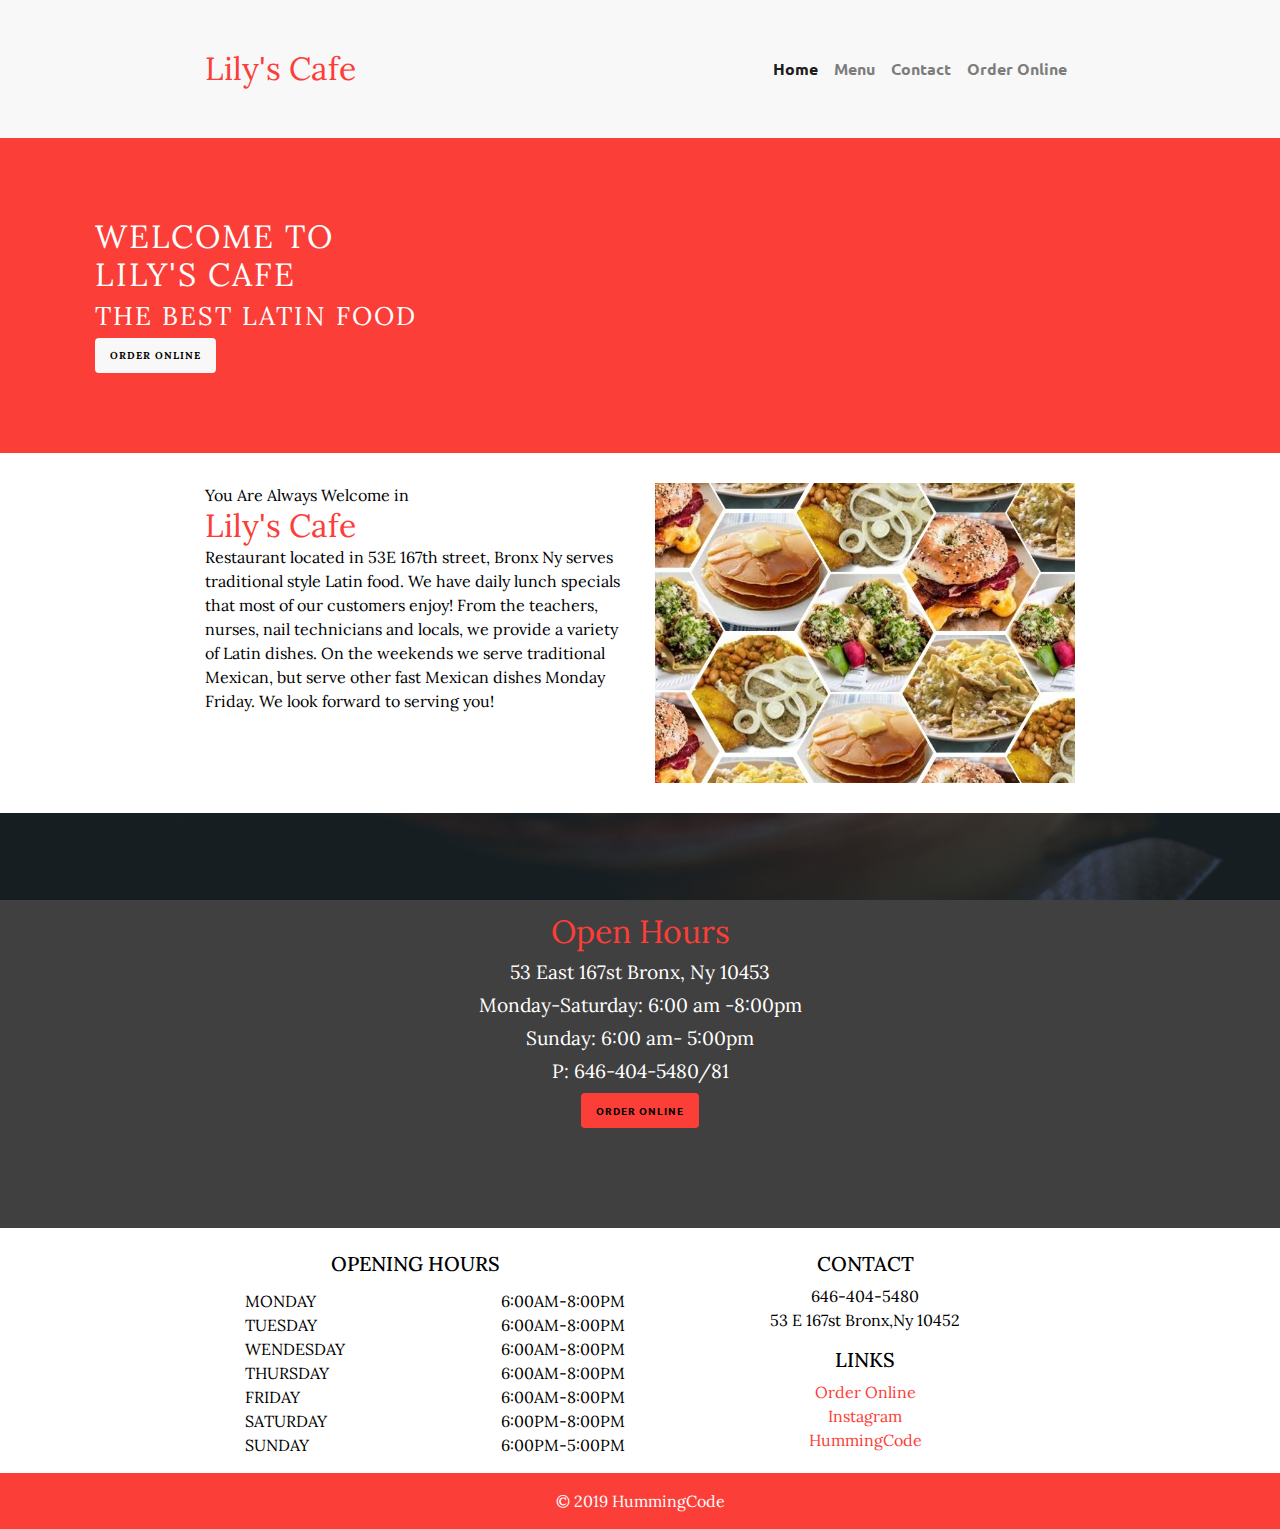
<file: index.html>
<!Doctype html>
<html>
	<head>
	    <meta charset="UTF-8">
		<meta name="viewport" content="width=device-width, initial-scale=1">
		<title>Lily'sCafe</title>
		<link rel="stylesheet" href="https://maxcdn.bootstrapcdn.com/bootstrap/4.0.0/css/bootstrap.min.css">
		<link href="https://fonts.googleapis.com/css?family=Lora|Ubuntu:400,700&display=swap" rel="stylesheet">
		<link rel="stylesheet" href="styleSept.css">
		
	</head>
	<body>
	<header>
	<!--
		<div class="container container-nav">
			<div class="site-title">
			<h1 class="nav-bar-title">Lily's Cafe</h1>
			<p class="subtitile"> Bronx,Ny</p>
			</div>
			<nav>
				<ul >
					<li><a href="index.html" class="current-page" >Home</a></li>
					<li><a href="menu.html" >Menu</a></li>
					<li><a href="#footer" >Contact</a></li>
					<li><a href="orderonline.html">Order Online</a></li>
				
				</ul>
			
			</nav>
		
		</div> <!--container --> 
		
		
		<!--Fixing the website navigation, 10/27/2019 LD -->
		 <nav class="navbar navbar-light navbar-expand-sm mb-0">
		  <div class="container">
			<a href="index.html" class="navbar-brand nav-bar-title">Lily's Cafe<a>
			<button class="navbar-toggler" type="button"
			  data-toggle="collapse" data-target="#myTogglerNav"
			  aria-controls="myTogglerNav"
			  aria-expanded="false" aria-label="Toggle navigation">
			  <span class="navbar-toggler-icon" id="nav-icon"></span>
			</button>

		 

			<div class="collapse navbar-collapse" id="myTogglerNav">
			  <div class="navbar-nav ml-sm-auto">
				<a class="nav-item nav-link active" href="index.html">Home</a>
				<a class="nav-item nav-link" href="menu.html" >Menu</a>
				
				
				<a class="nav-item nav-link" href="#footer">Contact</a>
				
				<a class="nav-item nav-link"  href="orderonline.html">Order Online</a>
				
				<!-- <a class="nav-item nav-link" href="resume.html">Resume</a> -->
				
			  </div><!-- navbar -->      
			</div><!-- collapse -->

		  </div><!-- container -->
		</nav><!-- nav -->
	
	</header>
	
	<section class="welcome">
		<div class="col col-md-12 col-lg-12 col-12 ">
			<h1 class="welcome-txt"> Welcome to</h1>
			<h2>Lily's Cafe<h2>
			<small>The best latin food</small>
			<br>
			<a class="btn btn-primary" href="orderonline.html">Order Online</a>
		</div>

	</section>
	
	<section class="about-section">
		<div class="container">
			<div class="row">
				<div class="col col-md-6 col-lg-6 col-12">
					<p> You Are Always Welcome in</p>
					<h2  class="welcome-lilys-title">Lily's Cafe</h2>
					<p>Restaurant located in 53E 167th street, Bronx Ny serves traditional style Latin food. We have daily lunch specials that most of our customers enjoy! From the teachers, nurses, nail technicians and locals, we provide a variety of Latin dishes. On the weekends we serve traditional Mexican, but serve other fast Mexican dishes Monday Friday. We look forward to serving you!</p>
				</div>
				
				
				<div class="col col-md-6 col-lg-6 col-12">
					<img class="img-responsive" src="imgs/hex_pic.jpg" alt="Hexagon with logos of hummingcode" style="height:100%; width:100%;">
				</div>
			</div>
			</div>
			
	</section>


		<div class="about-section container-fluid text-center bg-image hours-sec">
			<h1 class="welcome-lilys-title">Open Hours</h1>
			<h3>53 East 167st Bronx, Ny 10453</h3>
			<h4>Monday-Saturday: 6:00 am -8:00pm</h4>
			<h4>Sunday: 6:00 am- 5:00pm</h4>
			<h4 class="num">P: 646-404-5480/81</h4>
			<a class="btn btn-primary" id="btn-2" href="orderonline.html">Order Online</a>
		</div> 
		
				<footer id="footer" id="foot" class="page-footer font-small blue pt-4">

			<!-- Footer Links -->
			<div class="container ">

				<!-- Grid row -->
					<div class="row">

					<!-- Grid column -->
						<div class="col-md-6 mt-md-0 mt-3">

						<!-- Content -->
							<h5 class="text-uppercase footer-open">Opening Hours</h5>
							<ul>
								<li>MONDAY<span class="time"
								
								>6:00AM-8:00PM</span></li>
								<li>TUESDAY<span class="time">6:00AM-8:00PM</span></li>
								<li>WENDESDAY<span class="time" >6:00AM-8:00PM</span></li>
								<li>THURSDAY<span class="time">6:00AM-8:00PM</span></li>
								<li>FRIDAY<span class="time">6:00AM-8:00PM</span></li>
								<li>SATURDAY<span class="time">6:00PM-8:00PM</span></li>
								<li>SUNDAY<span class="time">6:00PM-5:00PM</span></li>
								
								
							
							</ul>

						</div>
					<!-- Grid column -->

						<hr class="clearfix w-100 d-md-none pb-3">

						<!-- Grid column -->
						<div class="col-md-6 mb-md-0 mb-3">
							<h5 class="text-uppercase text-center">Contact</h5>
							<ul class="list-unstyled text-center">
								<li>646-404-5480</li>
								<li>53 E 167st Bronx,Ny 10452</li>
								
							
							</ul>
						

							<!-- Links -->
							<h5 class="text-uppercase text-center">Links</h5>

							<ul class="list-unstyled text-center">
								<li>
									<a href="orderonline.html">Order Online</a>
								</li>
								<li>
									<a href="https://www.instagram.com/lilyscafebx/">Instagram</a>
								</li>
								<li>
									<a href="https://hummingcode.com/">HummingCode</a>
								</li>
							</ul>

						</div>
						<!-- Grid column -->

					</div>
			<!-- Grid row -->

			</div>
			<!-- Footer Links -->

			<!-- Copyright -->
			<div class="footer-copyright text-center py-3" >
			<a href="https://hummingcode.com"><p class="num" >© 2019 HummingCode </p></a>
			</div>
			<!-- Copyright -->

		</footer>
	
			
	

	
	
	
	
	
	
	
	
	<script src="https://ajax.googleapis.com/ajax/libs/jquery/3.4.1/jquery.min.js"></script>
	
	<script src="https://cdnjs.cloudflare.com/ajax/libs/popper.js/1.11.0/umd/popper.min.js"></script>
	<script src="https://maxcdn.bootstrapcdn.com/bootstrap/4.0.0/js/bootstrap.min.js"></script>
	</body>


</html>
</file>
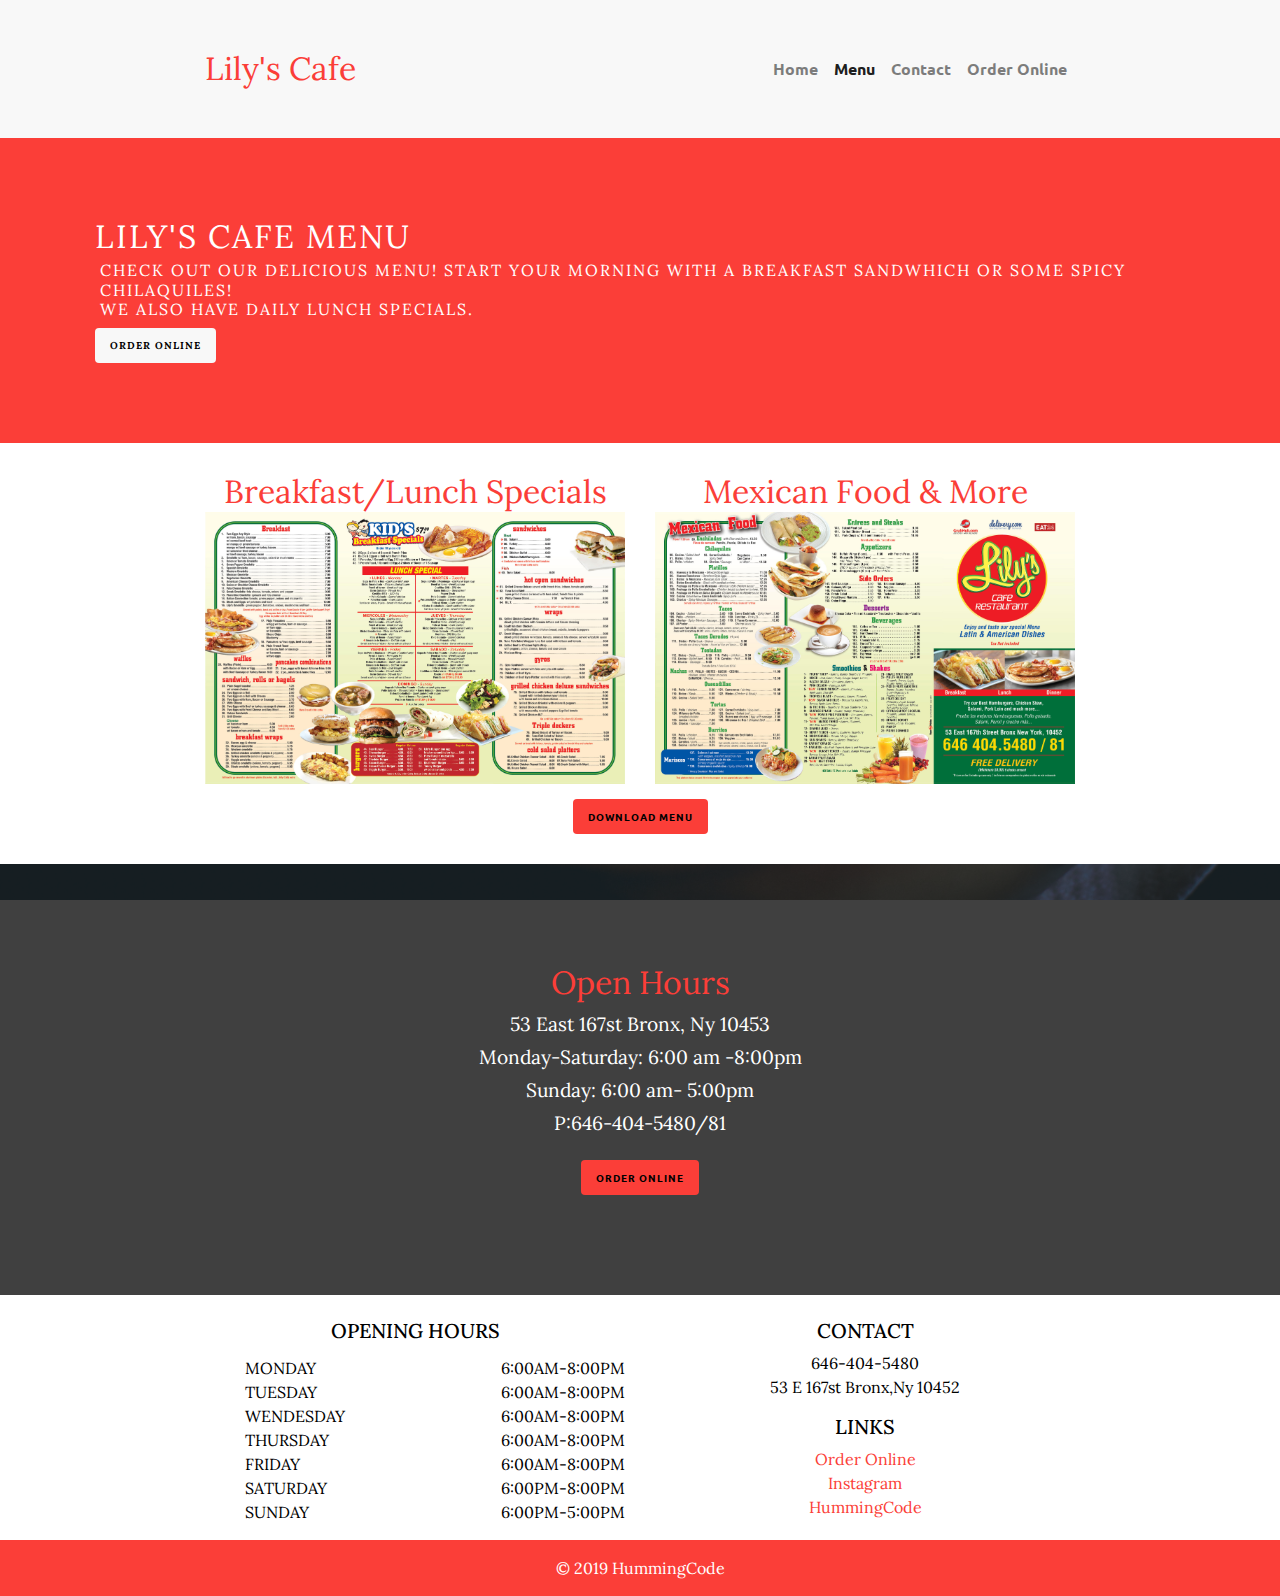
<file: menu.html>
<!Doctype html>
<html>
	<head>
	    <meta charset="UTF-8">
		<meta name="viewport" content="width=device-width, initial-scale=1">
		<title>LilysCafe</title>
		<link rel="stylesheet" href="https://maxcdn.bootstrapcdn.com/bootstrap/4.0.0/css/bootstrap.min.css">
		<link href="https://fonts.googleapis.com/css?family=Lora|Ubuntu:400,700&display=swap" rel="stylesheet">
		<link rel="stylesheet" href="styleSept.css">
		
	</head>
	<body>
	<header>
	<!--
		<div class="container container-nav">
			<div class="site-title">
			<h1 class="nav-bar-title">Lily's Cafe</h1>
			<p class="subtitile"> Bronx,Ny</p>
			</div>
			<nav>
				<ul >
					<li><a href="index.html" class="current-page" >Home</a></li>
					<li><a href="menu.html" >Menu</a></li>
					<li><a href="#footer" >Contact</a></li>
					<li><a href="orderonline.html">Order Online</a></li>
				
				</ul>
			
			</nav>
		
		</div> <!--container --> 
		
		
		<!--Fixing the website navigation, 10/27/2019 LD -->
		 <nav class="navbar navbar-light navbar-expand-sm mb-0">
		  <div class="container">
			<a href="index.html" class="navbar-brand nav-bar-title">Lily's Cafe<a>
			<button class="navbar-toggler" type="button"
			  data-toggle="collapse" data-target="#myTogglerNav"
			  aria-controls="myTogglerNav"
			  aria-expanded="false" aria-label="Toggle navigation">
			  <span class="navbar-toggler-icon" id="nav-icon"></span>
			</button>

		 

			<div class="collapse navbar-collapse" id="myTogglerNav">
			  <div class="navbar-nav ml-sm-auto">
				<a class="nav-item nav-link " href="index.html">Home</a>
				<a class="nav-item nav-link active" href="menu.html" >Menu</a>
				
				
				<a class="nav-item nav-link" href="#footer">Contact</a>
				
				<a class="nav-item nav-link"  href="orderonline.html">Order Online</a>
				
				<!-- <a class="nav-item nav-link" href="resume.html">Resume</a> -->
				
			  </div><!-- navbar -->      
			</div><!-- collapse -->

		  </div><!-- container -->
		</nav><!-- nav -->
	
	</header>
	
	<section class="welcome">
		<div class="col col-md-12 col-lg-12 col-12">
			<h2>Lily's Cafe Menu<h2>
			<p class="menu-txt">Check out our delicious menu! Start your morning with a breakfast sandwhich or some spicy chilaquiles! <br> We also have daily lunch specials.</p>
			
			<a class="btn btn-primary" href="orderonline.html">Order Online</a>
		</div>

	</section>
	
	<section class="about-section">
		<div class="container">
			<div class="row">

				<div class="col col-md-6 col-lg-6 col-12 text-center">
					<h2  class="welcome-lilys-title">Breakfast/Lunch Specials</h2>
					<img class="img-responsive" src="imgs/lilyscafe2.jpg" alt="Menu page 1" style=" width:100%;">
				</div>
				
				
				<div class="col col-md-6 col-lg-6 col-12 text-center">
				<h2  class="welcome-lilys-title">Mexican Food & More</h2>
					<img class="img-responsive" src="imgs/lilyscafe1.jpg" alt="Menu page 2" style=" width:100%;">
				</div>
				
				<a class="btn btn-primary" id="btn-3" href="imgs/menu_download.pdf">Download Menu</a>
			</div>
			</div>
			
	</section>


		<div class="about-section container-fluid text-center bg-image hours-sec">
			<h1 class="welcome-lilys-title">Open Hours</h1>
				<h3>53 East 167st Bronx, Ny 10453</h3>
			<h4>Monday-Saturday: 6:00 am -8:00pm</h4>
			<h4>Sunday: 6:00 am- 5:00pm</h4>
			<h4>P:646-404-5480/81</h4>
			<a class="btn btn-primary" id="btn-3" href="orderonline.html">Order Online</a>
		</div> 
		
				<footer id="footer" id="foot" class="page-footer font-small blue pt-4">

			<!-- Footer Links -->
			<div class="container ">

				<!-- Grid row -->
					<div class="row">

					<!-- Grid column -->
						<div class="col-md-6 mt-md-0 mt-3">

						<!-- Content -->
							<h5 class="text-uppercase footer-open">Opening Hours</h5>
							<ul>
								<li>MONDAY<span class="time"
								
								>6:00AM-8:00PM</span></li>
								<li>TUESDAY<span class="time">6:00AM-8:00PM</span></li>
								<li>WENDESDAY<span class="time" >6:00AM-8:00PM</span></li>
								<li>THURSDAY<span class="time">6:00AM-8:00PM</span></li>
								<li>FRIDAY<span class="time">6:00AM-8:00PM</span></li>
								<li>SATURDAY<span class="time">6:00PM-8:00PM</span></li>
								<li>SUNDAY<span class="time">6:00PM-5:00PM</span></li>
								
								
							
							</ul>

						</div>
					<!-- Grid column -->

						<hr class="clearfix w-100 d-md-none pb-3">

						<!-- Grid column -->
						<div class="col-md-6 mb-md-0 mb-3">
						<h5 class="text-uppercase text-center">Contact</h5>
							<ul class="list-unstyled text-center">
								<li>646-404-5480</li>
								<li>53 E 167st Bronx,Ny 10452</li>
								
							
							</ul>

							<!-- Links -->
							<h5 class="text-uppercase text-center">Links</h5>

							<ul class="list-unstyled text-center">
								<li>
									<a href="#">Order Online</a>
								</li>
								<li>
									<a href="https://www.instagram.com/lilyscafebx/">Instagram</a>
								</li>
								<li>
									<a href="https://hummingcode.com/">HummingCode</a>
								</li>
							</ul>

						</div>
						<!-- Grid column -->

					</div>
			<!-- Grid row -->

			</div>
			<!-- Footer Links -->

			<!-- Copyright -->
			<div class="footer-copyright text-center py-3" >© 2019 HummingCode </a>
			</div>
			<!-- Copyright -->

		</footer>
	
	
	
	<script src="https://ajax.googleapis.com/ajax/libs/jquery/3.4.1/jquery.min.js"></script>
	
	<script src="https://cdnjs.cloudflare.com/ajax/libs/popper.js/1.11.0/umd/popper.min.js"></script>
	<script src="https://maxcdn.bootstrapcdn.com/bootstrap/4.0.0/js/bootstrap.min.js"></script>
	</body>


</html>
</file>
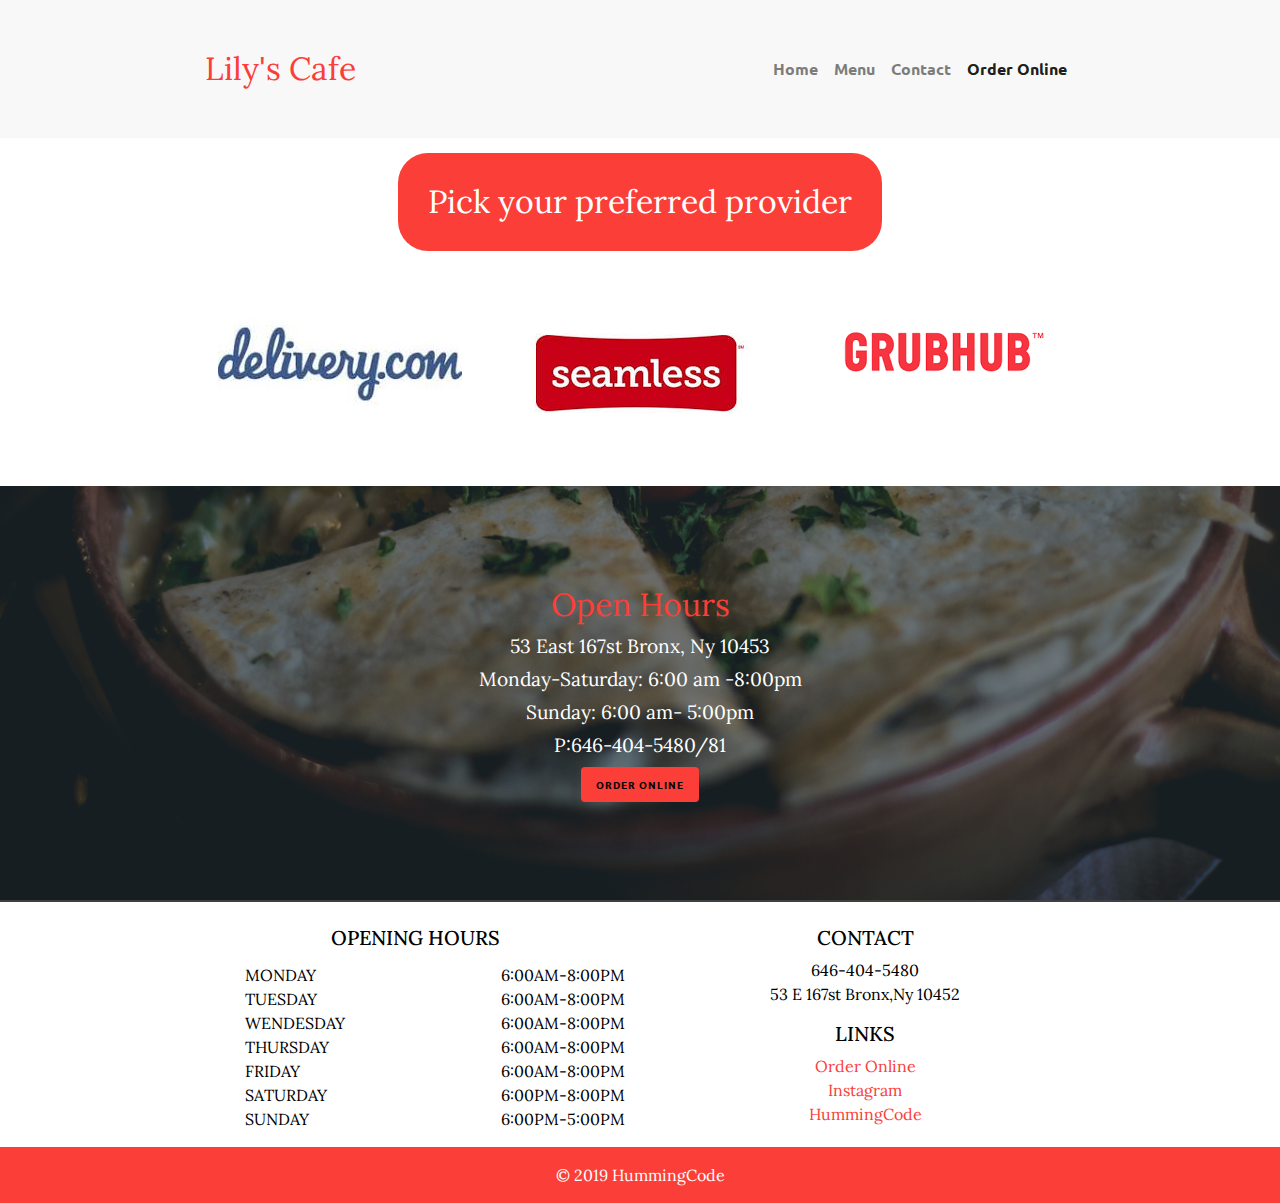
<file: orderonline.html>
<!Doctype html>
<html>
	<head>
	    <meta charset="UTF-8">
		<meta name="viewport" content="width=device-width, initial-scale=1">
		<title>LilysCafe</title>
		<link rel="stylesheet" href="https://maxcdn.bootstrapcdn.com/bootstrap/4.0.0/css/bootstrap.min.css">
		<link href="https://fonts.googleapis.com/css?family=Lora|Ubuntu:400,700&display=swap" rel="stylesheet">
		<link rel="stylesheet" href="styleSept.css">
		
	</head>
	<body>
	<header>
	<!--
		<div class="container container-nav">
			<div class="site-title">
			<h1 class="nav-bar-title">Lily's Cafe</h1>
			<p class="subtitile"> Bronx,Ny</p>
			</div>
			<nav>
				<ul >
					<li><a href="index.html" class="current-page" >Home</a></li>
					<li><a href="menu.html" >Menu</a></li>
					<li><a href="#footer" >Contact</a></li>
					<li><a href="orderonline.html">Order Online</a></li>
				
				</ul>
			
			</nav>
		
		</div> <!--container --> 
		
		
		<!--Fixing the website navigation, 10/27/2019 LD -->
		 <nav class="navbar navbar-light navbar-expand-sm mb-0">
		  <div class="container">
			<a href="index.html" class="navbar-brand nav-bar-title">Lily's Cafe<a>
			<button class="navbar-toggler" type="button"
			  data-toggle="collapse" data-target="#myTogglerNav"
			  aria-controls="myTogglerNav"
			  aria-expanded="false" aria-label="Toggle navigation">
			  <span class="navbar-toggler-icon" id="nav-icon"></span>
			</button>

		 

			<div class="collapse navbar-collapse" id="myTogglerNav">
			  <div class="navbar-nav ml-sm-auto">
				<a class="nav-item nav-link" href="index.html">Home</a>
				<a class="nav-item nav-link" href="menu.html" >Menu</a>
				
				
				<a class="nav-item nav-link" href="#footer">Contact</a>
				
				<a class="nav-item nav-link active"  href="orderonline.html">Order Online</a>
				
				<!-- <a class="nav-item nav-link" href="resume.html">Resume</a> -->
				
			  </div><!-- navbar -->      
			</div><!-- collapse -->

		  </div><!-- container -->
		</nav><!-- nav -->
	
	</header>
	
	
	<section>
	<div class="container">
			<div class="row">
				<h3 class="provider-title" >Pick your preferred provider</h3>
			</div>
			<div class="row">
				<div class="col col-md-4 col-lg-4 col-12">
					<a href="https://www.delivery.com/cities/bronx/categories/restaurant/lilys-cafe-restaurant?utm_campaign=places_order_now_btn&utm_medium=list&utm_source=google&orderTime=ASAP&orderType=ASAP&address=" target="_blank"><img class="img-responsive online-service-pic" src="imgs/delivery.jpg" alt="Hexagon with logos of hummingcode"></a>
					
				</div>
				
				
				<div class="col col-md-4 col-lg-4 col-12">
					<a href="https://www.seamless.com/menu/lilys-cafe-restaurant-53-e-167th-st-bronx/275409" target="_blank"><img class="img-responsive online-service-pic" src="imgs/seamless.jpg" alt="Hexagon with logos of hummingcode"></a>
				</div>
				
				<div class="col col-md-4 col-lg-4 col-12">
					<a href="https://www.grubhub.com/restaurant/lilys-cafe-restaurant-53-e-167th-st-bronx/275409" target="_blank"><img class="img-responsive online-service-pic" src="imgs/grubhub.png" alt="Hexagon with logos of hummingcode"></a>
				</div>
			</div>
			</div>
	
	
	
	
	
	</section>


		<div class="about-section container-fluid text-center bg-image hours-sec">
			<h1 class="welcome-lilys-title">Open Hours</h1>
				<h3>53 East 167st Bronx, Ny 10453</h3>
			<h4>Monday-Saturday: 6:00 am -8:00pm</h4>
			<h4>Sunday: 6:00 am- 5:00pm</h4>
			<h4>P:646-404-5480/81</h4>
			<button class="btn btn-primary" id="btn-2" type="submit">Order Online</button>
		</div> 
		
				<footer id="footer" id="foot" class="page-footer font-small blue pt-4">

			<!-- Footer Links -->
			<div class="container ">

				<!-- Grid row -->
					<div class="row">

					<!-- Grid column -->
						<div class="col-md-6 mt-md-0 mt-3">

						<!-- Content -->
							<h5 class="text-uppercase footer-open">Opening Hours</h5>
							<ul>
								<li>MONDAY<span class="time"
								
								>6:00AM-8:00PM</span></li>
								<li>TUESDAY<span class="time">6:00AM-8:00PM</span></li>
								<li>WENDESDAY<span class="time" >6:00AM-8:00PM</span></li>
								<li>THURSDAY<span class="time">6:00AM-8:00PM</span></li>
								<li>FRIDAY<span class="time">6:00AM-8:00PM</span></li>
								<li>SATURDAY<span class="time">6:00PM-8:00PM</span></li>
								<li>SUNDAY<span class="time">6:00PM-5:00PM</span></li>
								
								
							
							</ul>

						</div>
					<!-- Grid column -->

						<hr class="clearfix w-100 d-md-none pb-3">

						<!-- Grid column -->
						<div class="col-md-6 mb-md-0 mb-3">
						
							<h5 class="text-uppercase text-center">Contact</h5>
							<ul class="list-unstyled text-center">
								<li>646-404-5480</li>
								<li>53 E 167st Bronx,Ny 10452</li>
								
							
							</ul>

							<!-- Links -->
							<h5 class="text-uppercase text-center">Links</h5>

							<ul class="list-unstyled text-center">
								<li>
									<a href="#">Order Online</a>
								</li>
								<li>
									<a href="https://www.instagram.com/lilyscafebx/">Instagram</a>
								</li>
								<li>
									<a href="https://hummingcode.com/">HummingCode</a>
								</li>
							</ul>

						</div>
						<!-- Grid column -->

					</div>
			<!-- Grid row -->

			</div>
			<!-- Footer Links -->

			<!-- Copyright -->
			<div class="footer-copyright text-center py-3" >© 2019 HummingCode </a>
			</div>
			<!-- Copyright -->

		</footer>
	
			
	

	
	
	
	
	
	
	
	
	<script src="https://ajax.googleapis.com/ajax/libs/jquery/3.4.1/jquery.min.js"></script>
	
	<script src="https://cdnjs.cloudflare.com/ajax/libs/popper.js/1.11.0/umd/popper.min.js"></script>
	<script src="https://maxcdn.bootstrapcdn.com/bootstrap/4.0.0/js/bootstrap.min.js"></script>
	</body>


</html>
</file>
<file: styleSept.css>
body{
	margin:0; 
	font-family:'ubuntu';
}
/*

	SETTING THE TYPOGRAPHY

*/

h1,h2{
	font-family:'Lora',serif;
	font-weight:400;
	color: #fff;
	font-size:2rem;
	margin:0;
}
h3,h4{
	font-family:'Lora',serif;
	font-weight:400;
	color: white;
	font-size:1.2rem;
	margin:10px;
	
}
p{
	font-family:'Lora',serif;
	font-weight:400;
	color: black;
	font-size:1rem;
	margin:0;
	
}
.welcome-txt{
	font-family:'Lora',serif;
	font-weight:400;
	color: #fff;
	font-size:2rem;
	margin:0;
	
	
}
.container{
	width:90%;
	max-width:900px;
	margin: 0 auto;
}

.container-nav{
	display:flex;
	justify-content:space-between;
}



.subtitle{
	font-weight:700;
	color:#1792d2;
	font-size: .75rem;
	margin:0;
	
}
.welcome-lilys-title{
	color:#fb3e38;
}

.welcome{
	padding:5em;
	background-color:#fb3e38;
	text-transform:uppercase;
	letter-spacing:2px;
	color:white;
}

.about-section{
	padding:30px;
	background-color:white;
}

.opening_hours{
	padding:50px;
	color:white;
	text-transform:uppercase;
	text-align:center;
}
.menu-txt{
	color:white;
	margin:5px;
}
/* ------------ 
Button Style -----------
-----------------*/

.bg-image{
	background-image:url("imgs/quesadillapic.jpg");
	 background-color: #404040;
    background-blend-mode: overlay;
	padding:100px;
	width: 100%;
	background-attachment: fixed;
	background-position: center;
	background-repeat: no-repeat;
	background-size: cover; 
	
	z-index:-1;
}

.btn {
    display: inline-block;
    padding: 1em 1.5em;
    font-size: 0.625rem;
    text-transform: uppercase;
    font-weight: 900;
    letter-spacing: 1px;
    border: 0;
    cursor: pointer;
}
.btn-primary {
    /* background-image: linear-gradient(to left, #fb3e38, #bb0000); */
	background-color:#f8f8f8;
    color:black;

    transform: scale(1);
    transition: transform 250ms;
}

.btn-primary:hover,
.btn-primary:focus {
    transform: scale(1.1);
}

#btn-2{
	background-color:#fb3e38;
}

#btn-3{
	background-color:#fb3e38;
	margin-top:15px !important;
	margin-left:auto;
	margin-right:auto;
	
}
header{
	background:#f8f8f8;
	padding:2em 0;
}
/*NAVIGATION */

#nav-icon{
	color:black;
}

.nav-bar-title{
	font-family:'Lora',serif;
	font-weight:400;
	color: #fff;
	font-size:2rem;
	margin:0;
	color:#fb3e38 !important;
}
nav ul{
	
	list-style:none;
	padding:0;
	display:flex;
	justify-content:center;
	
}

nav li{

	margin-left:2em;
}


nav a{
	text-decoration:none;
	color:#707070;
	font-weight:700;
	padding: .25em 0;
}

nav a:hover
nav a:focus{
	color:#1792d2;
	
} 
.current-page{
	border-bottom:1px solid #707070;
	
}

current-page:hover{
	color:#707070;
}

@media (max-width: 675px) {
	.container-nav{
		flex-direction:column;
	}
	header{
		
		text-align:center;
	}
}

@media (max-width: 675px) {
    nav ul {
        flex-direction: column;
    }
	
	nav li{
		margin: .5em 0;
	}
    
}
.whatever{
	
	height:500px !important;
	background:pink;
	overflow:none;
	
}

.fuckimg{
	width:100%;
	object-fit:cover;
	
}

.image-container{
	display:inline-block;
	position:absolute;
	width:100%;
	
	
}

.whatever .row{
	width:800px !important;
}

.whatever .col{
	
	margin-left:25px !important;
	margin-right:25px !important;
}

.hours-sec{
	color:white;
	
}
/*FOOTER*/
.page-footer{
	font-family:'Lora',serif;
	font-weight:400;
	color: black;
	font-size:1rem;
	margin:0;
	
}

ul{
	list-style:none;
}

.time{
	float:right;
}
.footer-open{
	text-align:center;
	padding-bottom:5px;
	
}

.page-footer a{
	text-align:center !important;
	color:#fb3e38 !important;
}
.page-footer a:hover {
	
	color:pink !important;
}

.footer-copyright{
	color:white;
	background-color: #fb3e38 !important;
	
}

.online-service-pic{
	display: block;
	margin-left: auto;
	margin-right: auto;
}
.provider-title{
	padding:30px;
	background-color:#fb3e38;
	border-radius: 30px;
	font-family:'Lora',serif;
	font-weight:400;
	font-size:2rem;
	color:#fff;
	margin-top:15px;
	margin-left:auto;
	margin-right:auto;
}

.num{
	color:white !important;
	text-decoration:none;
	
}
</file>
